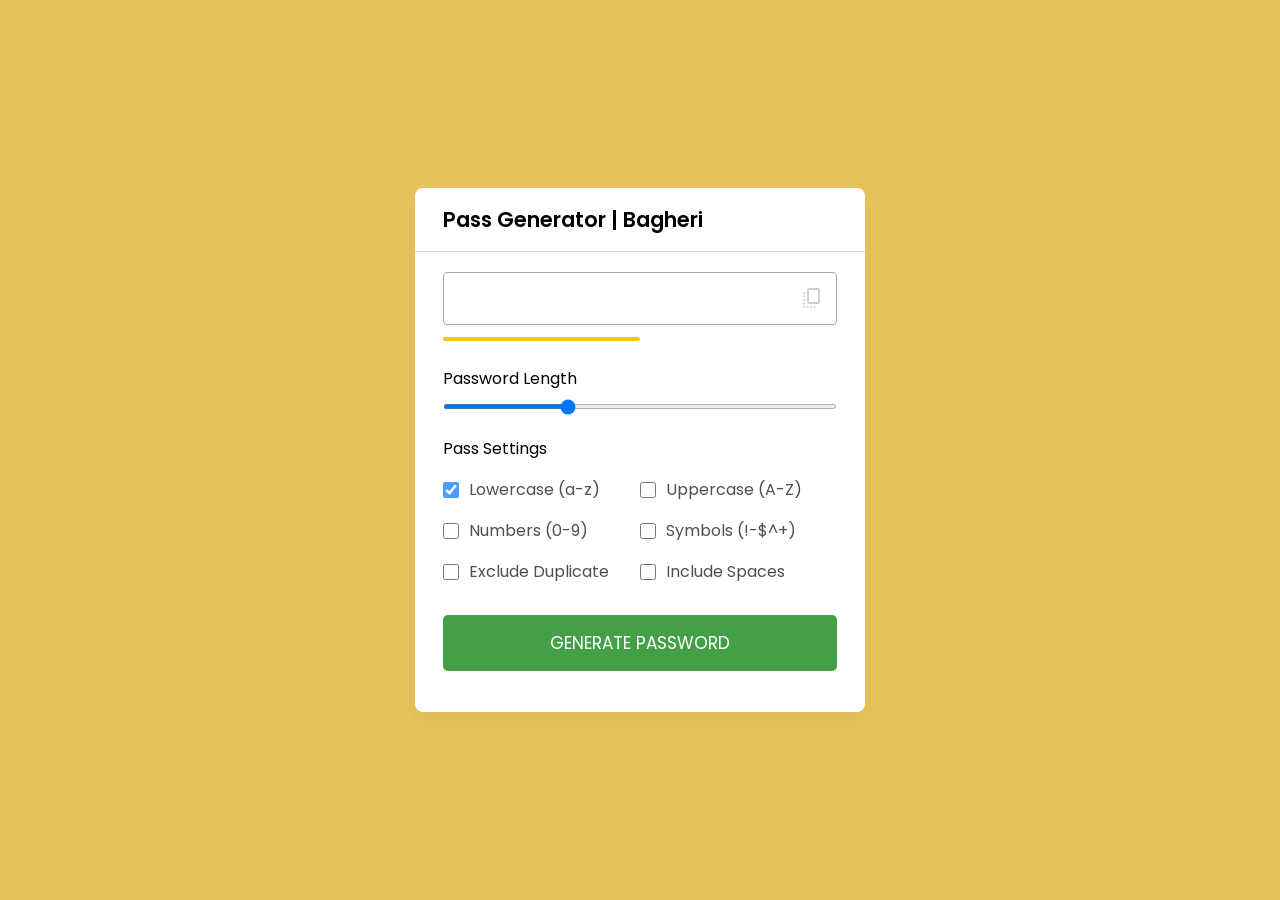
<file: Day3-Passwort-Generator/index.html>
<!DOCTYPE html>
<html lang="en">

<head>
    <meta charset="UTF-8">
    <meta http-equiv="X-UA-Compatible" content="IE=edge">
    <meta name="viewport" content="width=device-width, initial-scale=1.0">
    <link href="https://fonts.googleapis.com/css2?family=Material+Symbols+Rounded" rel="stylesheet" />
    <link rel="stylesheet" href="style.css">
    <title>Day3 - Pass Generator</title>
</head>

<body>

    <div class="container">
        <h2>Pass Generator | Bagheri</h2>
        <div class="wrapper">
            <div class="input-box">
                <input type="text" disabled>
                <span class="material-symbols-rounded">check</span>
            </div>
            <div class="pass-indicator"></div>
            <div class="pass-length">
                <div class="details">
                    <label class="title">Password Length</label>
                    <span></span>
                </div>
                <input type="range" min="1" max="30" value="10" step="1">
            </div>

            <div class="pass-settings">
                <label class="title">Pass Settings</label>
                <ul class="options">
                    <li class="option">
                        <input type="checkbox" id="lowercase" checked>
                        <label for="lowercase">Lowercase (a-z)</label>
                    </li>
                    <li class="option">
                        <input type="checkbox" id="uppercase">
                        <label for="uppercase">Uppercase (A-Z)</label>
                    </li>
                    <li class="option">
                        <input type="checkbox" id="numbers">
                        <label for="numbers">Numbers (0-9)</label>
                    </li>
                    <li class="option">
                        <input type="checkbox" id="symbols">
                        <label for="symbols">Symbols (!-$^+)</label>
                    </li>
                    <li class="option">
                        <input type="checkbox" id="exc-duplicate">
                        <label for="exc-duplicate">Exclude Duplicate</label>
                    </li>
                    <li class="option">
                        <input type="checkbox" id="spaces">
                        <label for="spaces">Include Spaces</label>
                    </li>
                </ul>
            </div>



            <button class="generate-btn">Generate Password</button>

        </div>
    </div>


    <script src="script.js"></script>
</body>

</html>
</file>
<file: Day3-Passwort-Generator/style.css>
@import url('https://fonts.googleapis.com/css2?family=Poppins:wght@400;500;600&display=swap');

*{
    margin: 0;
    padding: 0;
    box-sizing: border-box;
    font-family: 'Poppins', sans-serif;
}

body{
    display: flex;
    align-items: center;
    justify-content: center;
    min-height: 100vh;
    background: 
    #e9c25a;
}

.container{
    width: 450px;
    background: #fff;
    border-radius: 8px;
    box-shadow: 0 10px 20px rgba(0, 0, 0, 0.05);
}

.container h2{
    font-weight: 600;
    font-size: 1.31rem;
    padding: 1rem 1.75rem;
    border-bottom: 1px solid #d4dbe5;
}

.wrapper{
    margin: 1.25rem 1.75rem;
}

.wrapper .input-box{
    position: relative;
}

.input-box input{
    width: 100%;
    height: 53px;
    color: #000;
    background: none;
    font-size: 1.06rem;
    font-weight: 500;
    border-radius: 4px;
    letter-spacing: 1.4px;
    border: 1px solid #aaa;
    padding: 0 2.85rem 0 1rem;
}

.input-box span{
    position: absolute;
    right: 13px;
    cursor: pointer;
    line-height: 53px;
    color: #707070;
}

.input-box span:hover{
    color: #43A047 !important;
}

.wrapper .pass-indicator{
    width: 100%;
    height: 4px;
    position: relative;
    margin-top: 0.75rem;
    border-radius: 25px;
}

.pass-indicator::before{
    position: absolute;
    content: "";
    height: 100%;
    width: 50%;
    border-radius: inherit;
    transition: width 0.3s ease;
}



.pass-indicator#weak::before{
    width: 20%;
    background: #e64a4a;

}

.pass-indicator#medium::before{
    width: 50%;
    background: #f1c80b;
}

.pass-indicator#strong::before{
    width: 100%;
    background: #43A047;
}

.wrapper .pass-length{
    margin: 1.56rem 0 1.25rem;
}

.pass-length .details{
    display: flex;
    justify-content: space-between;
}

.pass-length input{
    width: 100%;
    height: 5px;
}

.pass-settings .options{
    display: flex;
    list-style: none;
    flex-wrap: wrap;
    margin-top: 1rem;
}

.pass-settings .options .option{
    display: flex;
    align-items: center;
    margin-bottom: 1rem;
    width: calc(100% / 2);
}

.options .option:first-child{
    pointer-events: none;
}

.options .option:first-child input{
    opacity: 0.7;
}

.options .option input{
    height: 16px;
    width: 16px;
    cursor: pointer;
}

.options .option label{
    cursor: pointer;
    color: #4f4f4f;
    padding-left: 0.63rem;
}

.wrapper .generate-btn{
    width: 100%;
    color: #fff;
    border: none;
    outline: none;
    cursor: pointer;
    background: #43A047;
    font-size: 1.06rem;
    padding: 0.94rem 0;
    border-radius: 5px;
    text-transform: uppercase;
    margin: 0.94rem 0 1.3rem;
}
</file>
